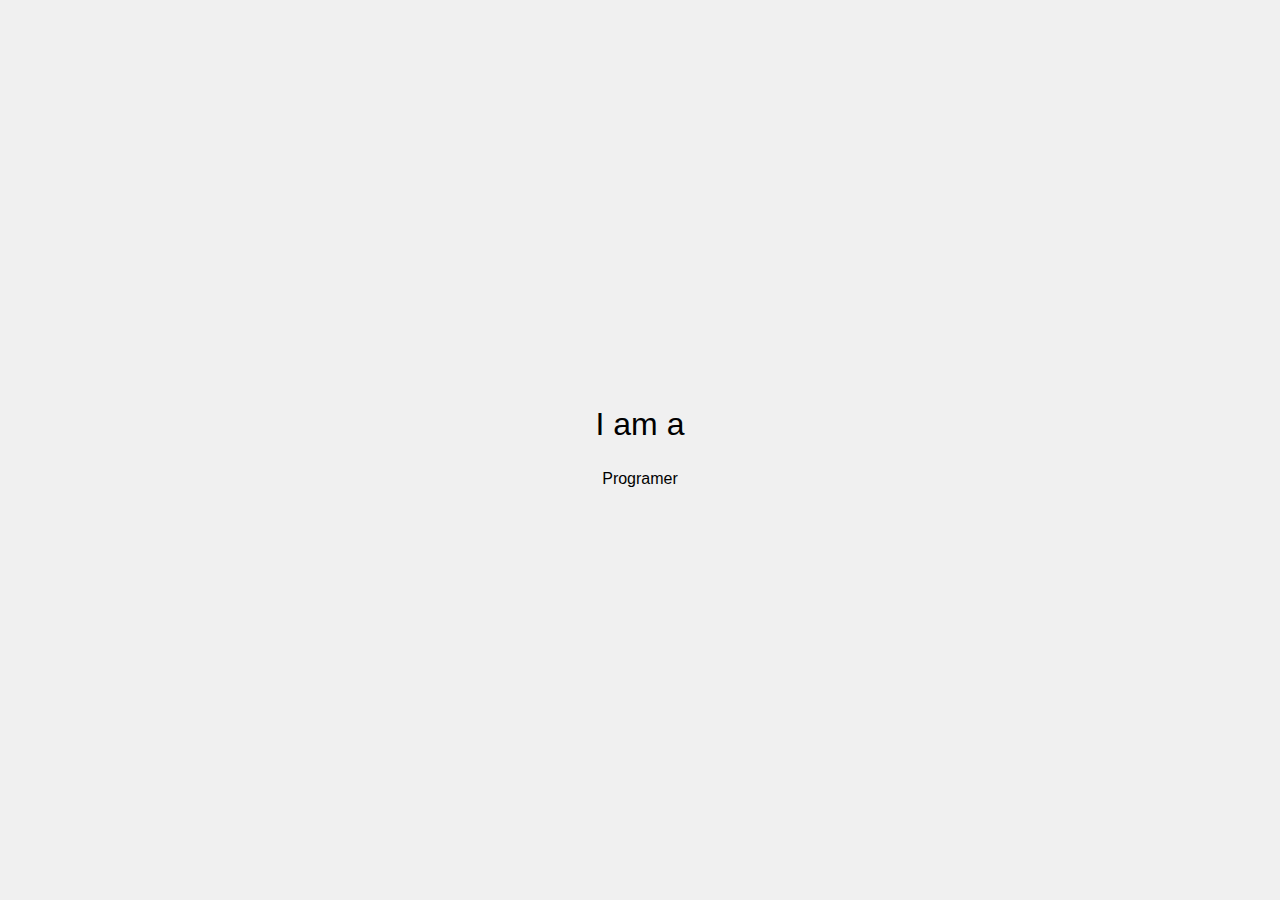
<file: index.html>
<!DOCTYPE html>
<html lang="en">
<head>
    <meta charset="UTF-8">
    <meta name="viewport" content="width=device-width, initial-scale=1.0">
    <title>Document</title>
    <link rel="stylesheet" href="style2.css">
</head>
<body>
    <div class="wrapper">
        <div class="txt">I am a</div>
        <ul class="run-text">
            <li><span>Programer</span></li>
            <li><span>Developer</span></li>
            <li><span>Coder</span></li>
         </ul>

    </div>
</body>
</html>
</file>
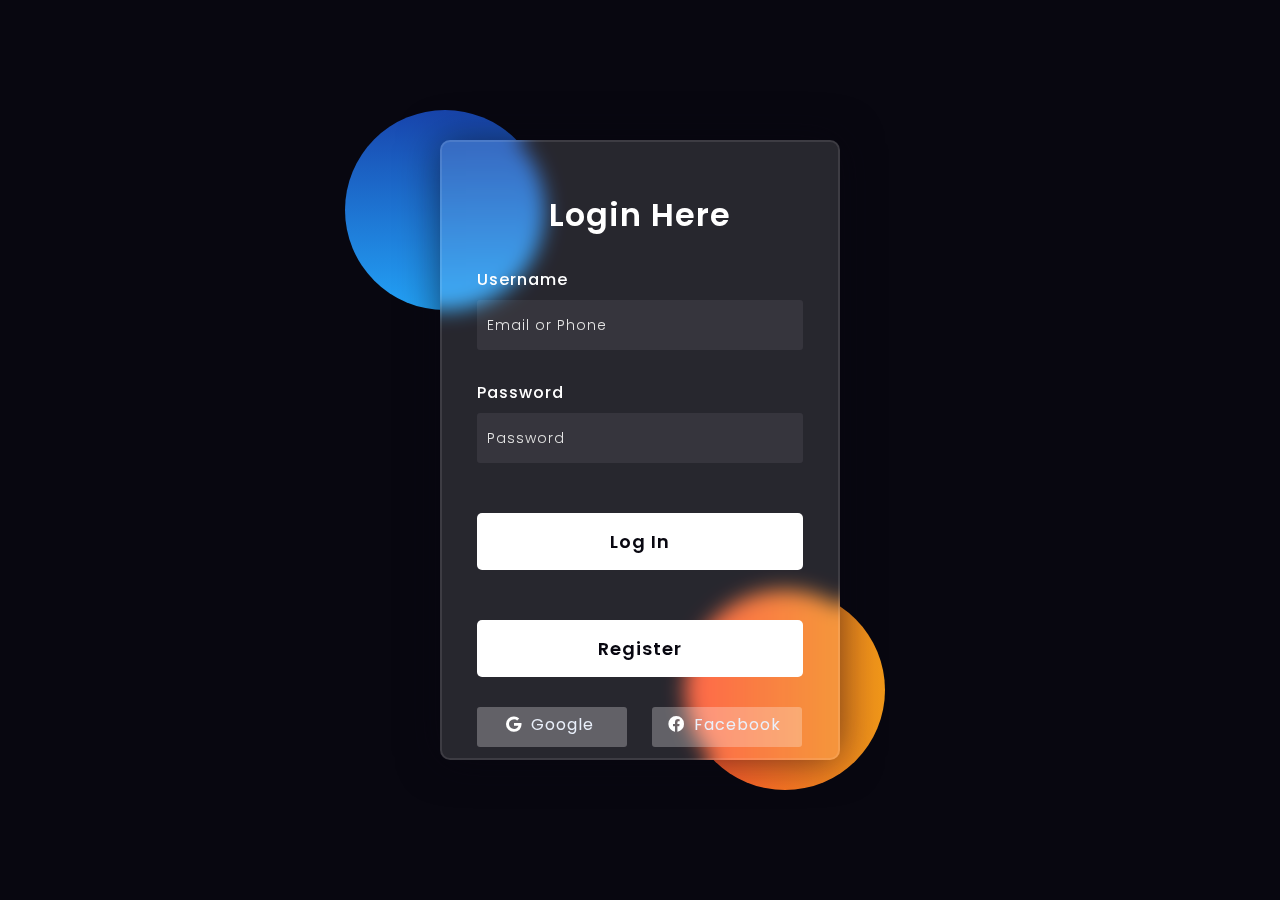
<file: login.html>
<!DOCTYPE html>
<html lang="en">
<head>
  <!-- Design by foolishdeveloper.com -->
    <title>ankit</title>
 
    <link rel="preconnect" href="https://fonts.gstatic.com">
    <link rel="stylesheet" href="https://cdnjs.cloudflare.com/ajax/libs/font-awesome/5.15.4/css/all.min.css">
    <link href="https://fonts.googleapis.com/css2?family=Poppins:wght@300;500;600&display=swap" rel="stylesheet">
    <!--Stylesheet-->
    <style media="screen">
      *,
*:before,
*:after{
    padding: 0;
    margin: 0;
    box-sizing: border-box;
}
body{
    background-color: #080710;
}
.background{
    width: 430px;
    height: 520px;
    position: absolute;
    transform: translate(-50%,-50%);
    left: 50%;
    top: 50%;
}
.background .shape{
    height: 200px;
    width: 200px;
    position: absolute;
    border-radius: 50%;
}
.shape:first-child{
    background: linear-gradient(
        #1845ad,
        #23a2f6
    );
    left: -80px;
    top: -80px;
}
.shape:last-child{
    background: linear-gradient(
        to right,
        #ff512f,
        #f09819
    );
    right: -30px;
    bottom: -80px;
}
form{
    height: 620px;
    width: 400px;
    background-color: rgba(255,255,255,0.13);
    position: absolute;
    transform: translate(-50%,-50%);
    top: 50%;
    left: 50%;
    border-radius: 10px;
    backdrop-filter: blur(10px);
    border: 2px solid rgba(255,255,255,0.1);
    box-shadow: 0 0 40px rgba(8,7,16,0.6);
    padding: 50px 35px;
}
form *{
    font-family: 'Poppins',sans-serif;
    color: #ffffff;
    letter-spacing: 1px;
    outline: none;
    border: none;
}
form h3{
    font-size: 32px;
    font-weight: 600;
    line-height: 45px;
    text-align: center;
}

label{
    display: block;
    margin-top: 30px;
    font-size: 16px;
    font-weight: 500;
}
input{
    display: block;
    height: 50px;
    width: 100%;
    background-color: rgba(255,255,255,0.07);
    border-radius: 3px;
    padding: 0 10px;
    margin-top: 8px;
    font-size: 14px;
    font-weight: 300;
}
::placeholder{
    color: #e5e5e5;
}
button{
    margin-top: 50px;
    width: 100%;
    background-color: #ffffff;
    color: #080710;
    padding: 15px 0;
    font-size: 18px;
    font-weight: 600;
    border-radius: 5px;
    cursor: pointer;
}
.social{
  margin-top: 30px;
  display: flex;
}
.social div{
  background: red;
  width: 150px;
  border-radius: 3px;
  padding: 5px 10px 10px 5px;
  background-color: rgba(255,255,255,0.27);
  color: #eaf0fb;
  text-align: center;
}
.social div:hover{
  background-color: rgba(255,255,255,0.47);
}
.social .fb{
  margin-left: 25px;
}
.social i{
  margin-right: 4px;
}

    </style>
</head>
<body>
    <div class="background">
        <div class="shape"></div>
        <div class="shape"></div>
    </div>
    
    <form>
        <h3>Login Here</h3>

        <label for="username">Username</label>
        <input type="text" placeholder="Email or Phone" id="username">

        <label for="password">Password</label>
        <input type="password" placeholder="Password" id="password">

        <button>Log In</button>
        <a href="">
        <button type="button">Register</button>
    </a>
        <div class="social">
          <div class="go"><i class="fab fa-google"></i>  Google</div>
          <div class="fb"><i class="fab fa-facebook"></i>  Facebook</div>
        </div>
    </form>
</body>
</html>
</file>
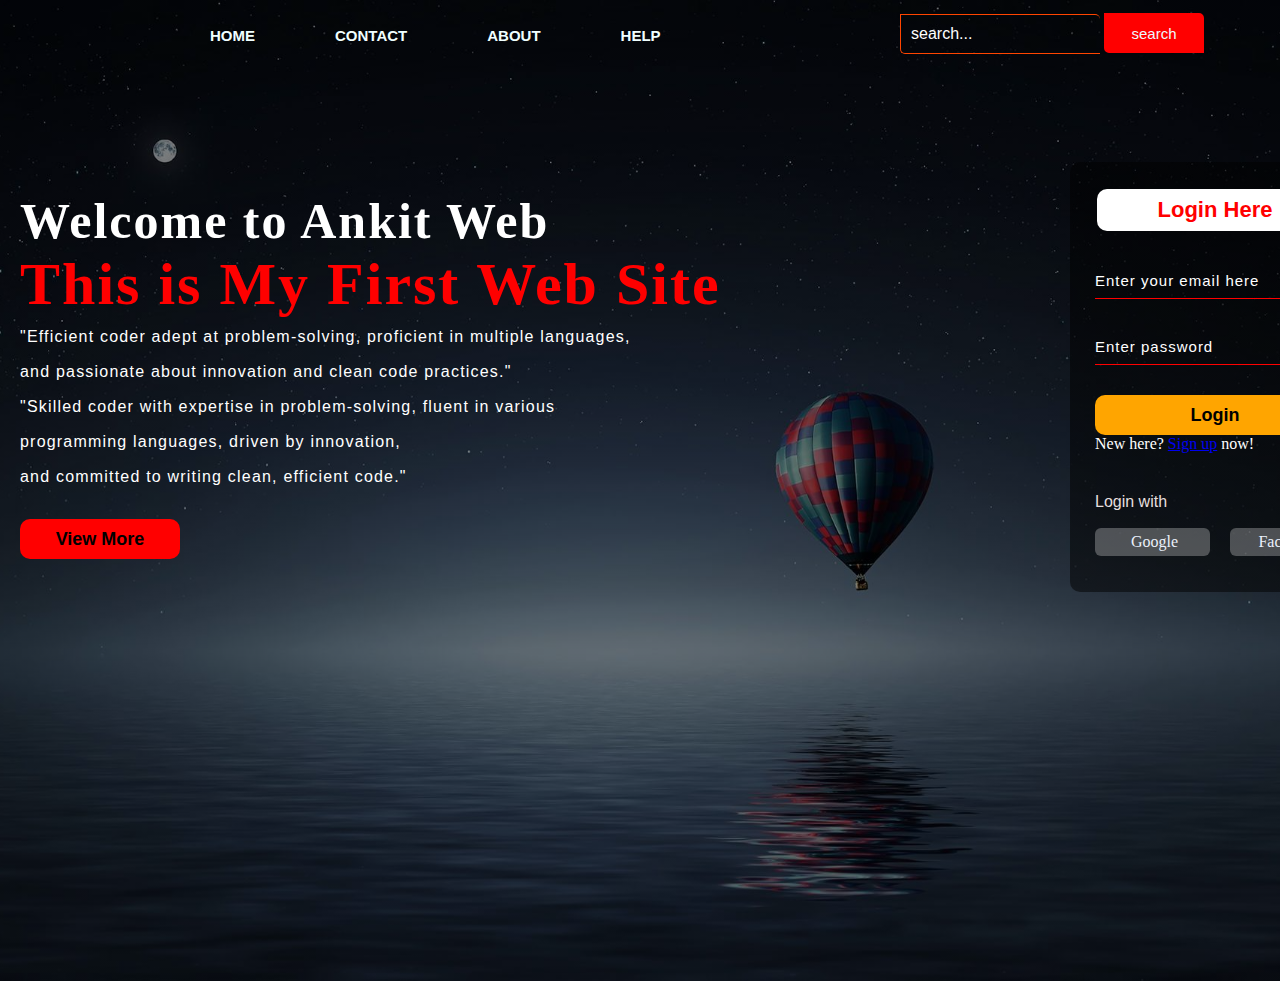
<file: project1.html>
<!DOCTYPE html>
<html lang="en">
<head>
    <title>Ankit Nayek</title>
    <link rel="icon" href="https://images.squarespace-cdn.com/content/v1/5c01ba079f8770b8576890a6/1547307827142-O6T2QPG4GO41WZOMJGLR/RedOx_Bull.png">
    <link rel="stylesheet" href="style.css">
   
<body>
   <div class="main">
        <div class="navbar">
            <div class="icon">
                <h2 class="logo"></h2>
            </div>
            <div class="menu">
                <ul>
                    <li><a href="#">HOME</a></li>
                    <li><a href="#">CONTACT</a></li>
                    <li><a href="#">ABOUT</a></li>
                    <li><a href="#">HELP</a></li>
                </ul>
            </div>
            <div class="search">
                <input class="srch" type="search" name="search" placeholder="search...">
                <a href="#"><button class="btn">search</button></a>
            </div>
        </div>
        <div class="content">
            <h1>Welcome to Ankit Web <br><span>This is My First Web Site</span></h1>
            <p class="para">"Efficient coder adept at problem-solving, proficient in multiple languages, <br>and passionate about innovation and clean code practices."<br>"Skilled coder with expertise in problem-solving, fluent in various <br>programming languages, driven by innovation,<br> and committed to writing clean, efficient code."</p>
            
            <button class="bot"><a href="#">View More</a></button>
            <div class="form">
                <h2>Login Here</h2>
                <input type="email" name="email" placeholder="Enter your email here" required>
                <input type="password" name="password" placeholder="Enter password" required>
                <button class="btnn"><a href="#">Login</a></button>
                <p>New here? <a href="register.html">Sign up</a> now!</p>
                <p class="log">Login with</p>
                <div class="social">
                    <div class="go"><i class="fab fa-google"></i>  Google</div>
                    <div class="fb"><i class="fab fa-facebook"></i>  Facebook</div>
                </div>
            </div>
        </div>
    </div> 
</body>
</html>
</file>
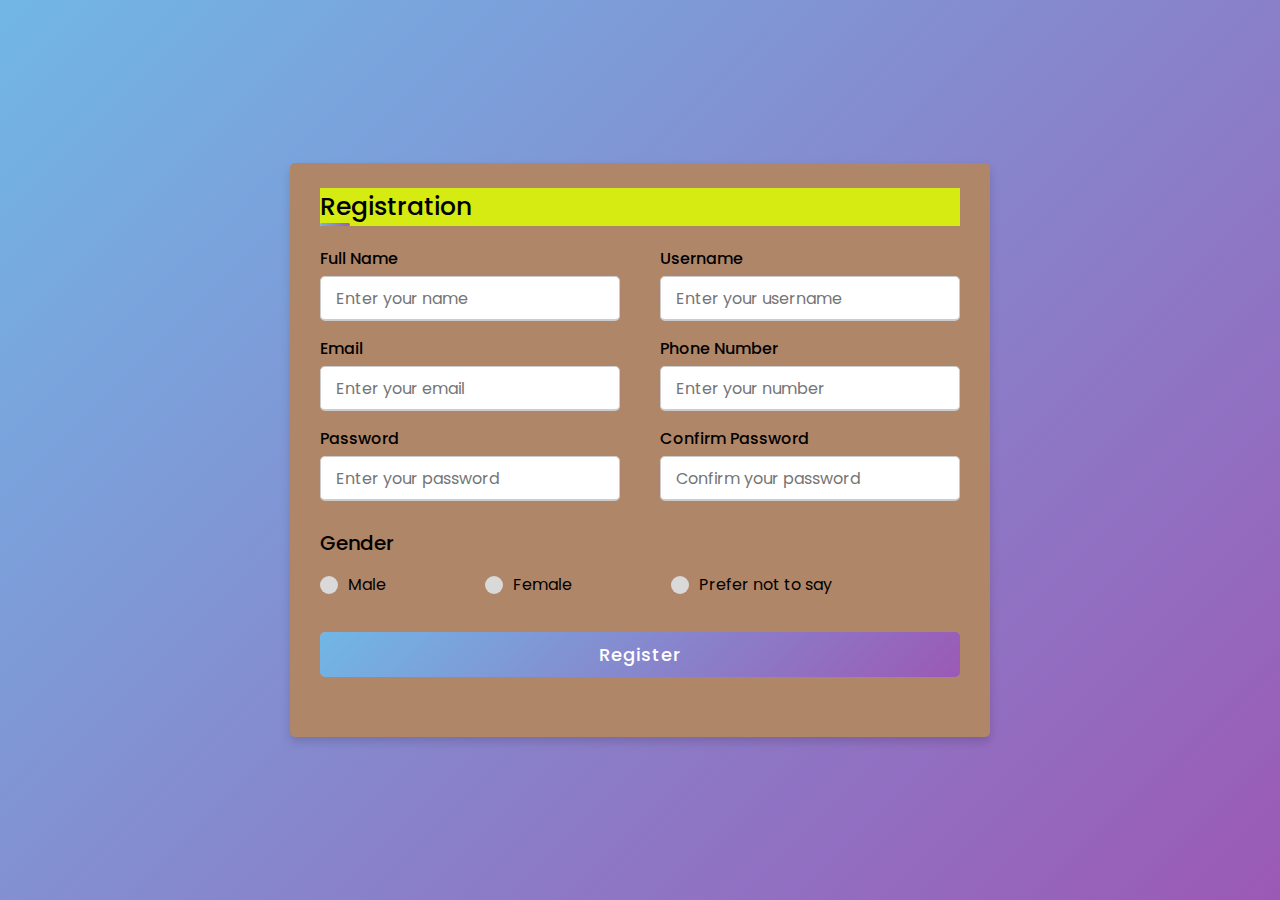
<file: register.html>
<!DOCTYPE html>

<html lang="en" dir="ltr">
  <head>
    <meta charset="UTF-8">
    <title> Responsive Registration Form | CodingLab </title>
    <link rel="stylesheet" href="registe.css">
     <meta name="viewport" content="width=device-width, initial-scale=1.0">
   </head>
<body>
  <div class="container">
    <div class="title">Registration</div>
    <div class="content">
      <form action="project1.html" method="post">
        <div class="user-details">
          <div class="input-box">
            <span class="details">Full Name</span>
            <input type="text" placeholder="Enter your name" pattern="^[A-Z][a-zA-Z]{2,}\s[A-Z][a-zA-Z]{2,}?$" title="Name Must be more than 5 characters" required >
          </div>
          <div class="input-box">
            <span class="details">Username</span>
            <input type="text" placeholder="Enter your username" title="Username must be 5 characters" required maxlength="5" >
          </div>
          <div class="input-box">
            <span class="details">Email</span>
            <input type="text" placeholder="Enter your email" required>
          </div>
          <div class="input-box">
            <span class="details">Phone Number</span>
            <input type="text" placeholder="Enter your number" required>
          </div>
          <div class="input-box">
            <span class="details">Password</span>
            <input type="text" placeholder="Enter your password" pattern="^(?=.*[a-z])(?=.*[A-Z])(?=.*\d).{8,}$"  required>
          </div>
          <div class="input-box">
            <span class="details">Confirm Password</span>
            <input type="text" placeholder="Confirm your password" required>
          </div>
        </div>
        <div class="gender-details">
          <input type="radio" name="gender" id="dot-1">
          <input type="radio" name="gender" id="dot-2">
          <input type="radio" name="gender" id="dot-3">
          <span class="gender-title">Gender</span>
          <div class="category">
            <label for="dot-1">
            <span class="dot one"></span>
            <span class="gender">Male</span>
          </label>
          <label for="dot-2">
            <span class="dot two"></span>
            <span class="gender">Female</span>
          </label>
          <label for="dot-3">
            <span class="dot three"></span>
            <span class="gender">Prefer not to say</span>
            </label>
          </div>
        </div>
        <div class="button">

          <input type="submit" value="Register" onclick="return document.getElementById('Password').value === document.getElementById('Confirm Password').value;">
        </div>
      </form>
    </div>
  </div>

</body>
</html>
</file>
<file: style2.css>
* {
    margin: 0;
    padding: 0;
    box-sizing: border-box;
}

body {
    display: flex;
    justify-content: center;
    align-items: center;
    height: 100vh;
    background-color: #f0f0f0;
    font-family: Arial, sans-serif;
}

.wrapper {
    text-align: center;
}

.txt {
    font-size: 2rem;
    margin-bottom: 20px;
}

.run-text {
    list-style: none;
    overflow: hidden;
    height: 2rem; /* Adjust based on your text size */
}

.run-text li {
    height: 2rem; /* Adjust based on your text size */
    display: flex;
    justify-content: center;
    align-items: center;
    animation: slide 6s infinite;
}

.run-text li:nth-child(1) {
    animation-delay: -4s;
}

.run-text li:nth-child(2) {
    animation-delay: -4s;
}

@keyframes slide {
    0% {
        transform: translateY(100%);
    }
    10%, 30% {
        transform: translateY(0);
    }
    40%, 100% {
        transform: translateY(-100%);
    }
}
</file>
<file: style.css>
*{
    margin: 0;
    padding: 0;
}
.main{
    width: 100%;
    background:linear-gradient(to top, rgba(0,0,0,0.5)50%,rgba(0,0,0,0.5)50%),url(1.jpg) ;
    background-position:center ;
    background-size: cover;
    height: 109vh;
}
.navbar{
    width: 1200px;
    height: 75px ;
    margin: auto;
}
.icon{
    color: coral;
  font-size: 35px;
  font-family: Arial;
  padding-left: 20px;
  float: left;
  padding-top: 10px;
    
}
.menu
{
    width: 500px;
    float: left;
    height: 70px;
    padding-left: 70px;
}
ul{
    float: left;
    display: flex;
    justify-content:center;
    align-items:center ;
}
ul li{
    list-style: none;
    margin-left: 80px;
    margin-top: 27px;
    font-size: 15px;
}
ul li a{
    text-decoration:none;
    color: azure;
    font-family: Arial;
    font-weight: bold;
    transition: 0.4 ease-in-out;


}
ul li a:hover {
    color: crimson;
}
.search
{
    width: 330px;
    float: left;
    margin-left: 270px;
}
.srch{
    font-family: 'Times New Roman';
    width: 200px;
    height: 40px;
    background: transparent;
    border: 1px solid orangered;
    margin-top: 13px;
    color: white;
    border-right: none;
    font-size: 16px;
    padding: 10px;
    border-bottom-left-radius: 5px;
    border-top-right-radius: 5px;

}
.btn{
    width: 100px;
    height: 40px;
    background: red;
    border: 2px solid red;
    margin-top: 13px;
    color: aliceblue;
    font-size: 15px;
    border-top-right-radius:5px ;
    border-bottom-left-radius: 5px;
}
.btn:focus{
    outline: none;
}
.srch:focus
{
    outline: none;
}
.content
{
    width: 1300px;
    height: auto;
    margin: auto;
    color: white;
    position: relative;

}
.content h1
{
    font-family:'Times New Roman';
    font-size: 50px;
    padding-left: 20px;
    margin-top: 9%;
    letter-spacing: 2px;
}
.content .para
{
    padding-left: 20px;
    padding-bottom: 25px;
    font-family: Arial;
    letter-spacing: 1.2px;
    line-height: 35px;
}
.bot{

   width: 160px;
   height: 40px;
   background: red;
   border: none;
   margin-bottom: 10px;
   margin-left: 20px;
   font-size: 18px;
   border-radius: 10px;
   cursor: pointer;
   transition: .3s ease;
}
.bot a{
    text-decoration: none;
    color: black;
    transition: .3s ease;
    font-weight: bold;
}
.bot:hover{
   background-color: white;
}
.content span{
    color: red;
    font-size: 60px;

}
.log
{
    width: 250px;
    height: 25px;
    padding-top: 40px;
    color: rgb(230, 223, 223);
    font-size: medium;
    font-family: Arial;
    size: 10px;
}
.form{
    width: 250px; 
    height: 380px;
     background: linear-gradient(to top,rgba(0,0,0,0.5)50%,rgba(0,0,0,0.5)50%);
    position: absolute;
    top: -30px;
    left: 1070px;
    border-radius: 10px;
    padding: 25px;

}
.form h2{
    width: 220px;
    font-family: sans-serif;
    text-align: center;
    color: red;
    font-size: 22px;
    background-color:white ;
    border-radius: 10px;
    margin: 2px;
    padding: 8px;

}
.form input{
    width: 240px;
    height: 35px;
    background: transparent;
    border-bottom: 1px solid red;
    border-right: none;
    border-top: none;
    border-left: none;
    color: white;
    font-size: 15px;
    letter-spacing: 1px;
    margin-top: 30px;
    font-family: sans-serif;


}
.form input :focus{
    outline: none;
}
::placeholder
{
    color: white;
    font-family: Arial;
}
.btnn{
    width: 240px;
    height: 40px;
    background: orange;
    border: none;
    margin-top: 30px;
    font-size: 18px;
    border-radius: 10px;
    cursor: pointer;
    color: white;
    transition: 0.3s;
}
.btnn:hover{
    background: white;
    color: orange;

}
.btnn a{
    text-decoration: none;
    color: black;
    font-weight: bold;
}
.form.link{
    font-family: Arial, Helvetica, sans-serif;
    font-size: 17px;
    padding-top: 20px;
    text-align: center;

}
.form.link a{
    text-decoration: none;
    color:orange ;

}
.link{
    padding-top:15px;
    padding-bottom: 10px;
    text-align: center;
}
.social{
    margin-top: 10px;
    display: flex;
  }
  .social div{
    background: rgb(0, 251, 255);
    width: 150px;
    border-radius: 6px;
    padding: 5px;
    background-color: rgba(255,255,255,0.27);
    color: #eaf0fb;
    text-align: center;
  }
  .social div:hover{
    background-color: rgba(255,255,255,0.47);
  }
  .social .fb{
    margin-left: 20px;
  }
  .social i{
    margin-right: 4px;
  }
</file>
<file: registe.css>
@import url('https://fonts.googleapis.com/css2?family=Poppins:wght@200;300;400;500;600;700&display=swap');
*{
  margin: 0;
  padding: 0;
  box-sizing: border-box;
  font-family: 'Poppins',sans-serif;
}
body{
  height: 100vh;
  display: flex;
  justify-content: center;
  align-items: center;
  padding: 10px;
  background: linear-gradient(135deg, #71b7e6, #9b59b6);
}
.container{
  max-width: 700px;
  width: 100%;
  background-color:rgb(176, 134, 104);
  opacity: 100px;
  padding: 25px 30px;
  border-radius: 5px;
  box-shadow: 0 5px 10px rgba(0,0,0,0.15);

}
.container .title{
  background-color: #d5eb11;
  font-size: 25px;
  font-weight: 500;
  position: relative;
}
.container .title::before{
  content: "";
  position: absolute;
  left: 0;
  bottom: 0;
  height: 3px;
  width: 30px;
  border-radius: 5px;
  background: linear-gradient(135deg, #71b7e6, #9b59b6);
}
.content form .user-details{
  display: flex;
  flex-wrap: wrap;
  justify-content: space-between;
  margin: 20px 0 12px 0;
}
form .user-details .input-box{
  margin-bottom: 15px;
  width: calc(100% / 2 - 20px);
}
form .input-box span.details{
  display: block;
  font-weight: 500;
  margin-bottom: 5px;
}
.user-details .input-box input{
  height: 45px;
  width: 100%;
  outline: none;
  font-size: 16px;
  border-radius: 5px;
  padding-left: 15px;
  border: 1px solid #ccc;
  border-bottom-width: 2px;
  transition: all 0.3s ease;
}
.user-details .input-box input:focus,
.user-details .input-box input:valid{
  border-color: #9b59b6;
}
 form .gender-details .gender-title{
  font-size: 20px;
  font-weight: 500;
 }
 form .category{
   display: flex;
   width: 80%;
   margin: 14px 0 ;
   justify-content: space-between;
 }
 form .category label{
   display: flex;
   align-items: center;
   cursor: pointer;
 }
 form .category label .dot{
  height: 18px;
  width: 18px;
  border-radius: 50%;
  margin-right: 10px;
  background: #d9d9d9;
  border: 5px solid transparent;
  transition: all 0.3s ease;
}
 #dot-1:checked ~ .category label .one,
 #dot-2:checked ~ .category label .two,
 #dot-3:checked ~ .category label .three{
   background: #9b59b6;
   border-color: #d9d9d9;
 }
 form input[type="radio"]{
   display: none;
 }
 form .button{
   height: 45px;
   margin: 35px 0
 }
 form .button input{
   height: 100%;
   width: 100%;
   border-radius: 5px;
   border: none;
   color: #fff;
   font-size: 18px;
   font-weight: 500;
   letter-spacing: 1px;
   cursor: pointer;
   transition: all 0.3s ease;
   background: linear-gradient(135deg, #71b7e6, #9b59b6);
 }
 form .button input:hover{
  /* transform: scale(0.99); */
  background: linear-gradient(-135deg, #71b7e6, #9b59b6);
  }
 @media(max-width: 584px){
 .container{
  max-width: 100%;
}
form .user-details .input-box{
    margin-bottom: 15px;
    width: 100%;
  }
  form .category{
    width: 100%;
  }
  .content form .user-details{
    max-height: 300px;
    overflow-y: scroll;
  }
  .user-details::-webkit-scrollbar{
    width: 5px;
  }
  }
  @media(max-width: 459px){
  .container .content .category{
    flex-direction: column;
  }
}
</file>
